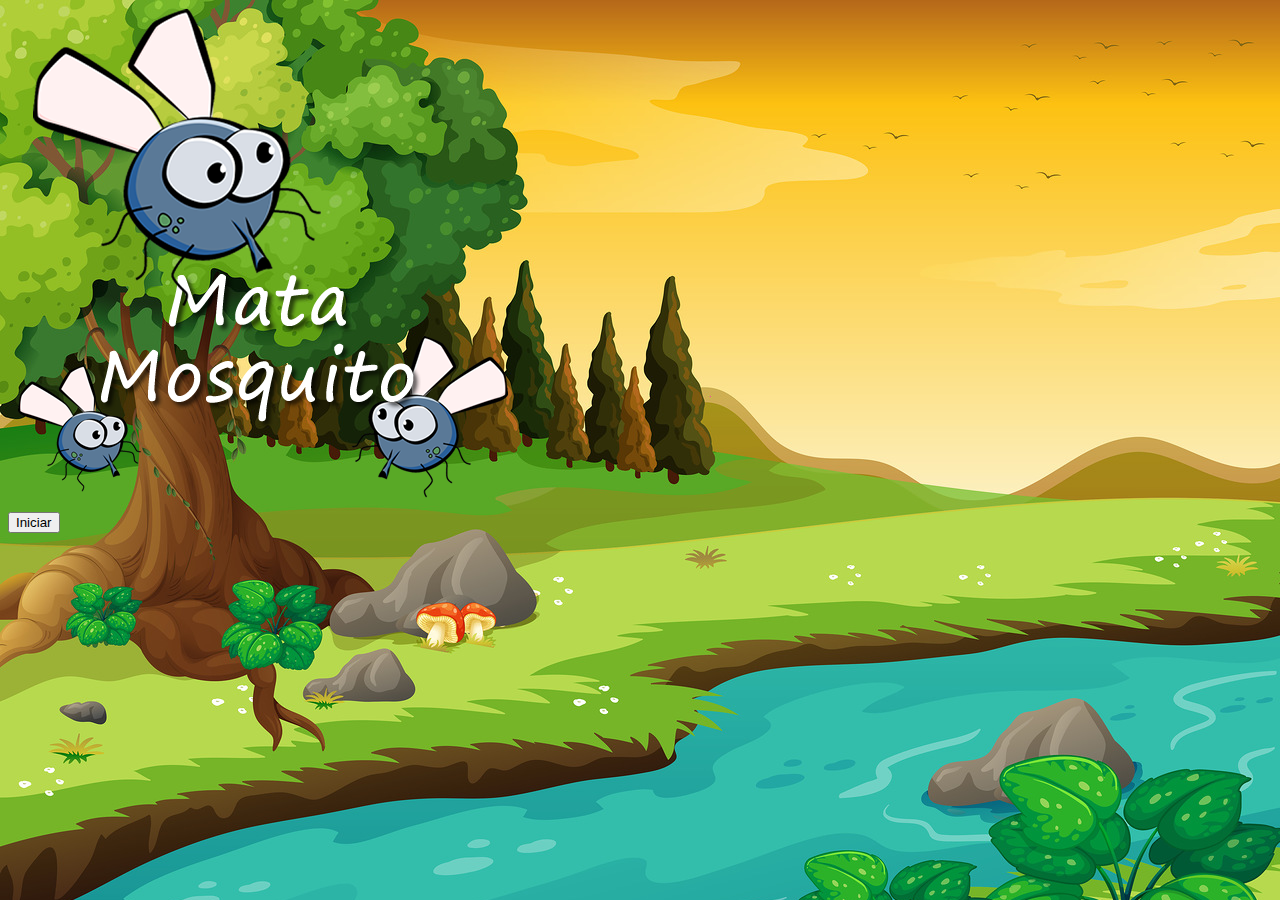
<file: index.html>
<!DOCTYPE html>
<html>
    <head>
        <meta charset="utf-8">
        <title>Game Mata Mosca</title>

        <!--Script Page-->
        <script src="js/script.js"></script>

        <!--Bootstrap-->
        <link href="https://cdn.jsdelivr.net/npm/bootstrap@5.1.3/dist/css/bootstrap.min.css" rel="stylesheet" integrity="sha384-1BmE4kWBq78iYhFldvKuhfTAU6auU8tT94WrHftjDbrCEXSU1oBoqyl2QvZ6jIW3" crossorigin="anonymous">
 
        <!--My Style Page-->
        <link rel="stylesheet" href="css/style.css">
    </head>
    <body onresize="ajusteArea()">

        <div class="container">
            <div class="row">
                <div class="col">
                    <div class="d-flex justify-content-center">
                        <img src="img/game.png">
                    </div>   
                </div>
            </div>
            <div class="row">
                <div class="col">
                    <div class="d-flex justify-content-center">
                        <button type="button" class="btn btn-dark" onclick="window.location.href= 'game.html'">Iniciar</button> 
                    </div>   
                </div>
            </div>

        </div>

        
    </body>
</html>
</file>
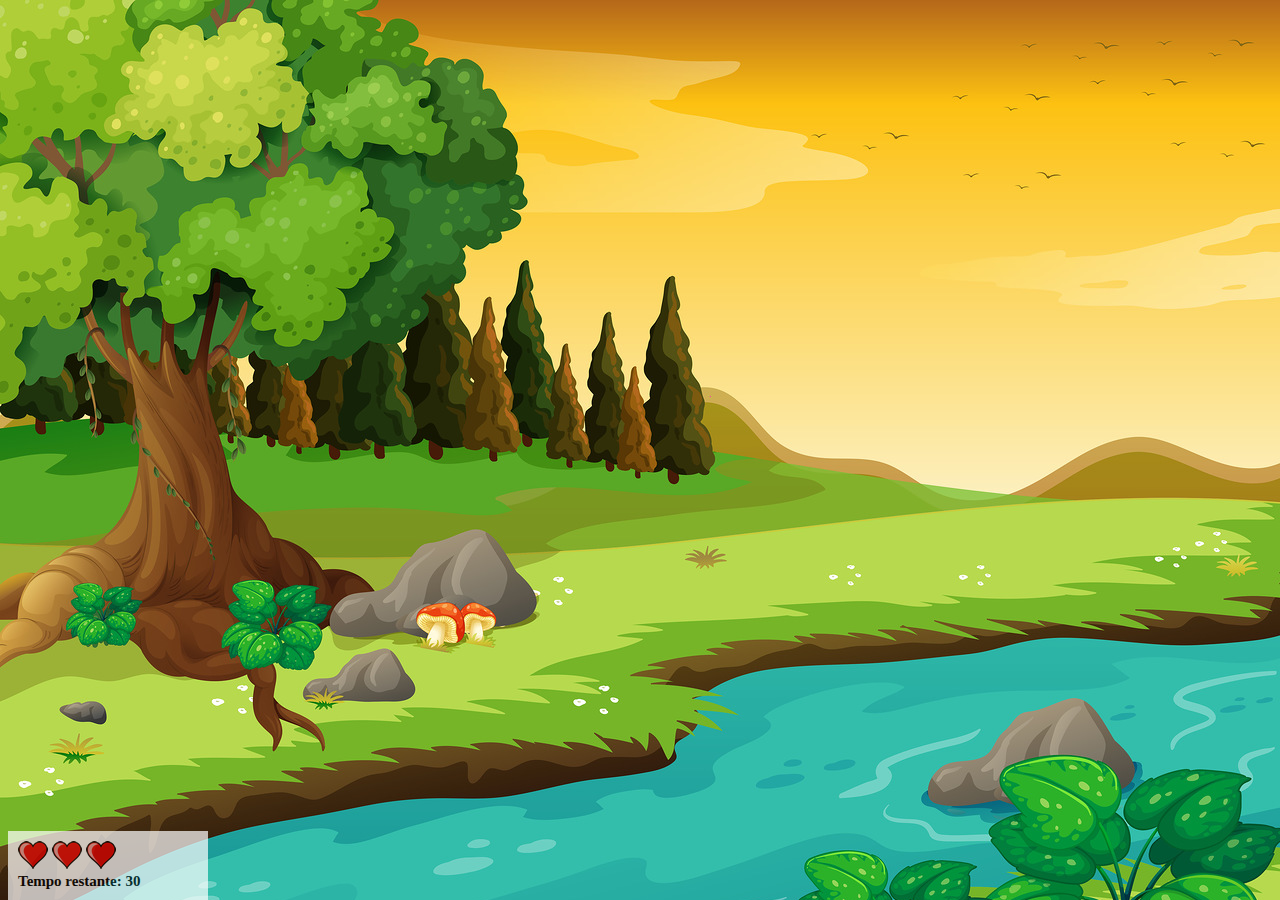
<file: game.html>
<!DOCTYPE html>
<html>
    <head>
        <meta charset="utf-8">
        <title>Game Mata Mosca</title>

        <!--Script Page-->
        <script src="js/script.js"></script>

        <!--Bootstrap-->
        <link href="https://cdn.jsdelivr.net/npm/bootstrap@5.1.3/dist/css/bootstrap.min.css" rel="stylesheet" integrity="sha384-1BmE4kWBq78iYhFldvKuhfTAU6auU8tT94WrHftjDbrCEXSU1oBoqyl2QvZ6jIW3" crossorigin="anonymous">
 
        <!--My Style Page-->
        <link rel="stylesheet" href="css/style.css">
    </head>
    <body onresize="ajusteArea()">


        <div class="painel">
            <div class="vida">
                <img id="v1" src="img/coracao_cheio.png" alt="">
                <img id="v2" src="img/coracao_cheio.png" alt="">
                <img id="v3" src="img/coracao_cheio.png" alt="">

            </div>

            <div class="cronometro">
                Tempo restante: <span id="time"></span>
            </div>

        </div>


        <script>
         var tempo =  setInterval( function() {posicaoRandom()
         },1000)

        document.getElementById('time').innerHTML = contagem


        </script>
    </body>
</html>
</file>
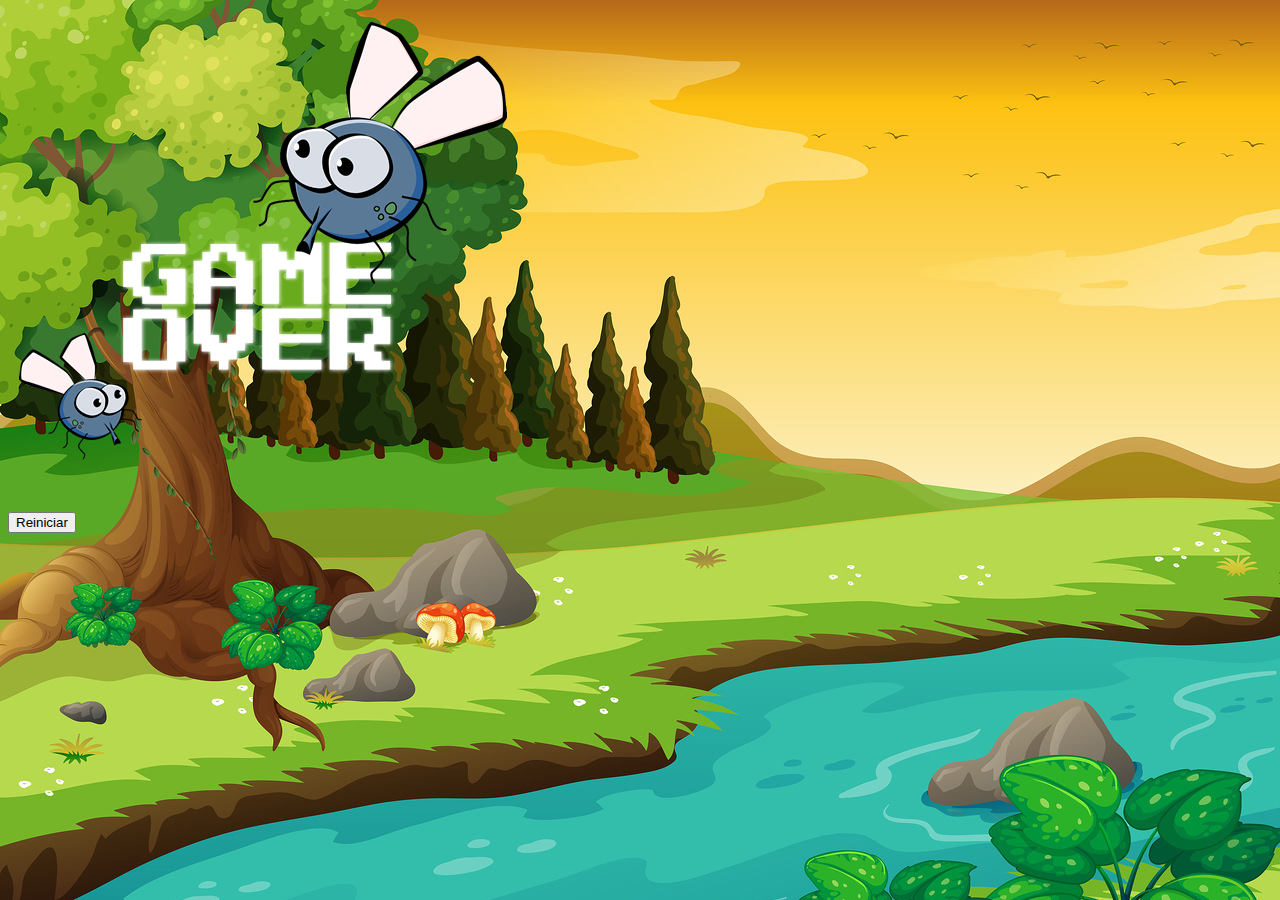
<file: gameOver.html>
<!DOCTYPE html>
<html>
    <head>
        <meta charset="utf-8">
        <title>Game Mata Mosca</title>

        <!--Script Page-->
        <script src="js/script.js"></script>

        <!--Bootstrap-->
        <link href="https://cdn.jsdelivr.net/npm/bootstrap@5.1.3/dist/css/bootstrap.min.css" rel="stylesheet" integrity="sha384-1BmE4kWBq78iYhFldvKuhfTAU6auU8tT94WrHftjDbrCEXSU1oBoqyl2QvZ6jIW3" crossorigin="anonymous">
 
        <!--My Style Page-->
        <link rel="stylesheet" href="css/style.css">
    </head>
    <body onresize="ajusteArea()">

        <div class="container">
            <div class="row">
                <div class="col">
                    <div class="d-flex justify-content-center">
                        <img src="img/game_over.png">
                    </div>   
                </div>
            </div>
            <div class="row">
                <div class="col">
                    <div class="d-flex justify-content-center">
                        <button type="button" class="btn btn-dark" onclick="window.location.href= 'index.html'">Reiniciar</button> 
                    </div>   
                </div>
            </div>

        </div>

        
    </body>
</html>
</file>
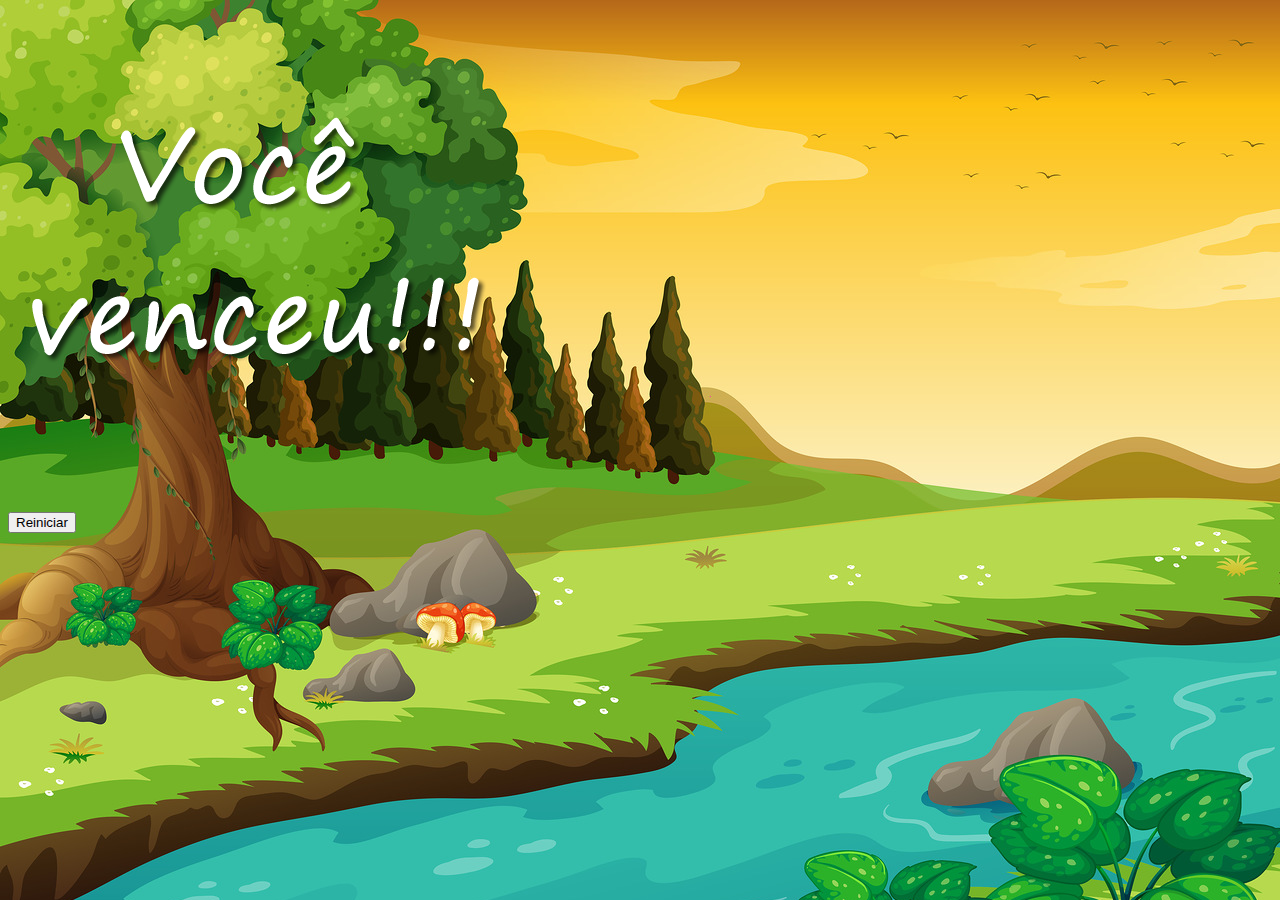
<file: win.html>
<!DOCTYPE html>
<html>
    <head>
        <meta charset="utf-8">
        <title>Game Mata Mosca</title>

        <!--Script Page-->
        <script src="js/script.js"></script>

        <!--Bootstrap-->
        <link href="https://cdn.jsdelivr.net/npm/bootstrap@5.1.3/dist/css/bootstrap.min.css" rel="stylesheet" integrity="sha384-1BmE4kWBq78iYhFldvKuhfTAU6auU8tT94WrHftjDbrCEXSU1oBoqyl2QvZ6jIW3" crossorigin="anonymous">
 
        <!--My Style Page-->
        <link rel="stylesheet" href="css/style.css">
    </head>
    <body onresize="ajusteArea()">

        <div class="container">
            <div class="row">
                <div class="col">
                    <div class="d-flex justify-content-center">
                        <img src="img/vitoria.png">
                    </div>   
                </div>
            </div>
            <div class="row">
                <div class="col">
                    <div class="d-flex justify-content-center">
                        <button type="button" class="btn btn-dark" onclick="window.location.href= 'index.html'">Reiniciar</button> 
                    </div>   
                </div>
            </div>

        </div>

        
    </body>
</html>
</file>
<file: css/style.css>
html{
    cursor: url(../img/mata_mosca.png) 30 30, auto;
}

body{
    background-image: url(../img/bg.jpg);
    background-repeat: no-repeat;
    background-size: 100%;
}

.mosca1{
    width: 90px;
}

.painel{
    position: absolute;
    width: 180px;
    padding: 10px;
    bottom: 0px;
    border-top: solid 1 px #fff;
    background-color: #fff;
    opacity:0.7;
}

.vida{
    float: left;
}

.cronometro{
    float: left;
    font-size:15px;
    font-weight:bold;
}
</file>
